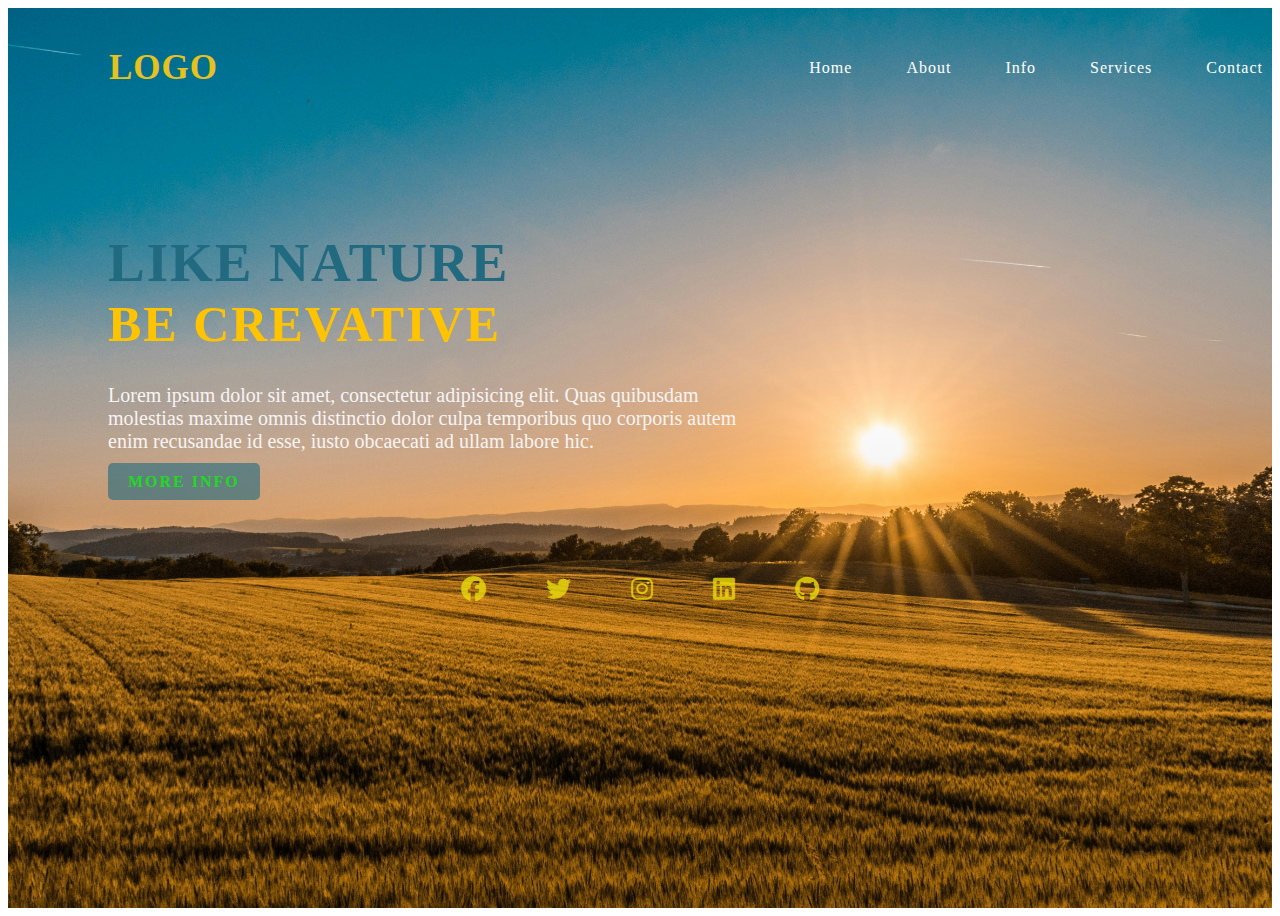
<file: Landing Pages/index.html>
<!DOCTYPE html>
<html lang="en" dir="ltr">
<head>
    <meta charset="UTF-8">
    <meta name="viewport" content="width=device-width, initial-scale=1.0">
    <title>Landind Page</title>
    <link rel="stylesheet" href="https://cdnjs.cloudflare.com/ajax/libs/font-awesome/6.5.1/css/all.min.css">
    <link rel="stylesheet" href="style.css">
</head>
<body>

    <section>
        <input type="checkbox" id="check">
        <header>
            <h2> <a href="#" class="logo">LOGO</a></h2>
            <div class="navigation">
                <a href="#">Home</a>
                <a href="#">About</a>
                <a href="#">Info</a>
                <a href="#">Services</a>
                <a href="#">Contact</a>
            </div>
            <label for="check">
            <i class="fas fa-bars menu-btn"></i>
            <i class="fas fa-times close-btn"></i>
            </label>
        </header>
        <div class="content">
            <div class="info">
                <h2>Like Nature <br><span>Be Crevative</span></h2>
                <p>Lorem ipsum dolor sit amet, consectetur adipisicing elit. Quas quibusdam molestias maxime omnis distinctio dolor culpa temporibus quo corporis autem enim recusandae id esse, iusto obcaecati ad ullam labore hic.</p>
                <a href="#" class="info-btn">More Info</a>
            </div>
            </div>
            <div class="media-icons">
                <a href="#"><i class="fa-brands fa-facebook"></i></a>
                <a href="#"><i class="fa-brands fa-twitter"></i></a>
                <a href="#"><i class="fa-brands fa-instagram"></i></a>
                <a href="#"><i class="fa-brands fa-linkedin"></i></a>
                <a href="#"><i class="fa-brands fa-github"></i></a>
            </div>
    </section>
</body>
</html>
</file>
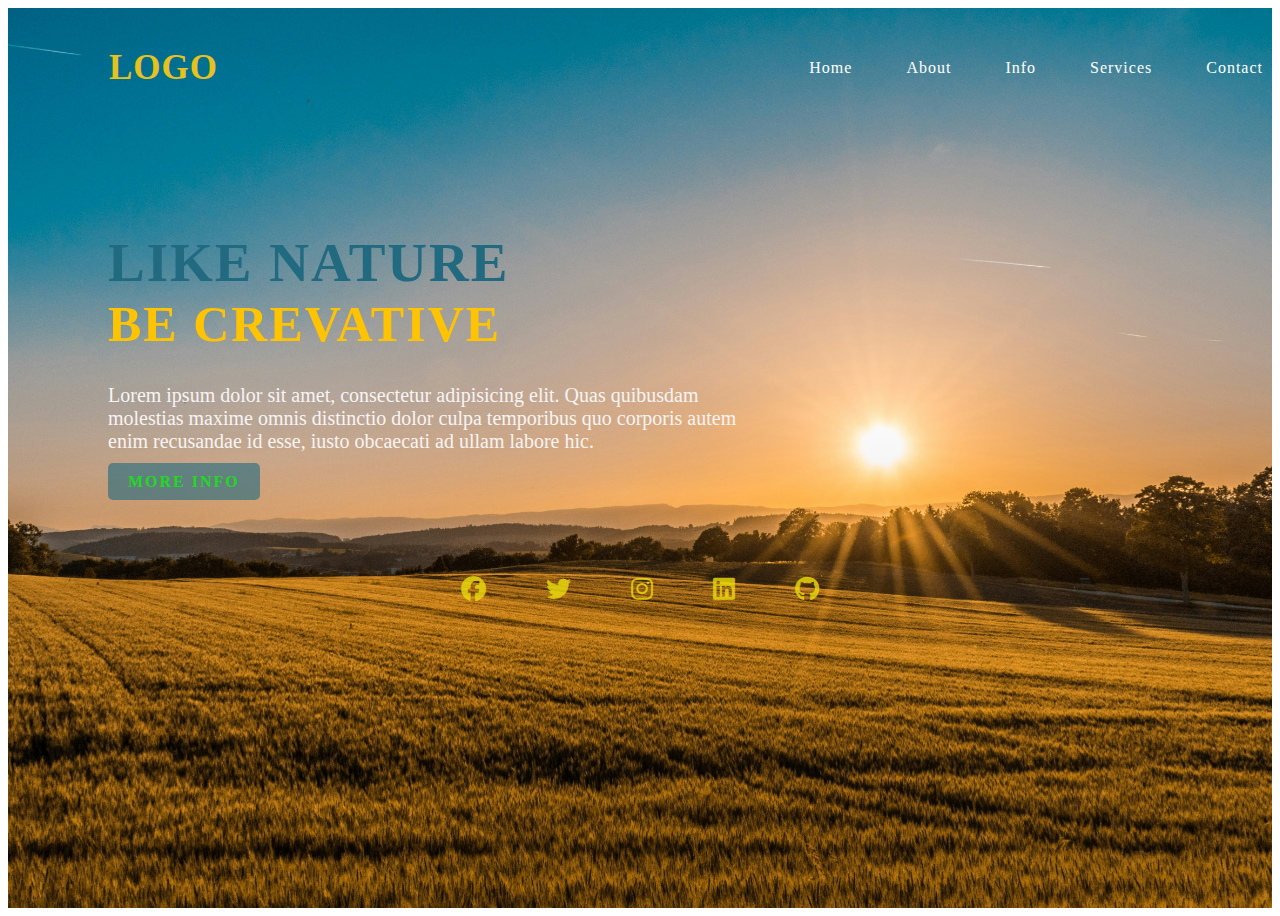
<file: Landing Pages/landing.html>
<!DOCTYPE html>
<html lang="en" dir="ltr">
<head>
    <meta charset="UTF-8">
    <meta name="viewport" content="width=device-width, initial-scale=1.0">
    <title>Landind Page</title>
    <link rel="stylesheet" href="https://cdnjs.cloudflare.com/ajax/libs/font-awesome/6.5.1/css/all.min.css">
    <link rel="stylesheet" href="pagestyle.css">
</head>
<body>

    <section>
        <input type="checkbox" id="check">
        <header>
            <h2> <a href="#" class="logo">LOGO</a></h2>
            <div class="navigation">
                <a href="#">Home</a>
                <a href="#">About</a>
                <a href="#">Info</a>
                <a href="#">Services</a>
                <a href="#">Contact</a>
            </div>
            <label for="check">
            <i class="fas fa-bars menu-btn"></i>
            <i class="fas fa-times close-btn"></i>
            </label>
        </header>
        <div class="content">
            <div class="info">
                <h2>Like Nature <br><span>Be Crevative</span></h2>
                <p>Lorem ipsum dolor sit amet, consectetur adipisicing elit. Quas quibusdam molestias maxime omnis distinctio dolor culpa temporibus quo corporis autem enim recusandae id esse, iusto obcaecati ad ullam labore hic.</p>
                <a href="#" class="info-btn">More Info</a>
            </div>
            </div>
            <div class="media-icons">
                <a href="#"><i class="fa-brands fa-facebook"></i></a>
                <a href="#"><i class="fa-brands fa-twitter"></i></a>
                <a href="#"><i class="fa-brands fa-instagram"></i></a>
                <a href="#"><i class="fa-brands fa-linkedin"></i></a>
                <a href="#"><i class="fa-brands fa-github"></i></a>
            </div>
    </section>
</body>
</html>
</file>
<file: Landing Pages/style.css>
<style>
  @import url('https://fonts.googleapis.com/css2?family=Poppins:wght@300;400;500;600;700;800;900&display=swap');
</style>

*{
    margin: 0;
    padding: 0;
    box-sizing: border-box;
    font-family: "Poppins", sans-serif;
}

section{
    position: relative;
    width: 100%;
    min-height: 100vh;
    display: flex;
    flex-direction: column;
    justify-content: flex-start;
    background: url(bg7.jpg)no-repeat;
    background-size: cover;
    background-position: center;
}

header{
    position: relative;
    top: 0%;
    width: 100%;
    padding: 20px 1px;
    display: flex;
    justify-content: space-between;
    align-items: center;
}

header .logo{
    position: relative;
    color: #e7c21e;
    font-size: 35px;
    text-decoration: none;
    text-transform: uppercase;
    font-weight: 800;
    letter-spacing: 1px;
    left: 100px;
}

header .navigation a{
    color: #fff;
    text-decoration: none;
    font-weight: 500;
    letter-spacing: 1px;
    padding: 1px 10px;
    border-radius: 20px;
    transition: 0.3s;
    transition-property: background;
}

header .navigation a:not(:last-child){
    margin-right: 30px;
}

header .navigation a:hover{
    background: #226A80;
}

.content{
    max-width: 650px;
    margin: 60px 100px;
}

.content .info h2{
    color: #226A80;
    font-size: 55px;
    text-transform: uppercase;
    font-weight: 800;
    letter-spacing: 2px;
    line-height: 60px;
    margin-bottom: 30px;
}

.content .info h2 span{
    color: #FFC300;
    font-size: 50px;
    font-weight: 600;

}

.content .info p{
    font-size: 20px;
    font-weight: 500;
    margin-bottom: 20px;
    color: #f7f4f4;
}

.content .info-btn{
    color: #10f008d0;
    background: #226a809c;
    text-decoration: none;
    text-transform: uppercase;
    font-weight: 700;
    letter-spacing: 2px;
    padding: 10px 20px;
    border-radius: 5px;
    transition: 0.3s;
    transition-property: background;
}

.content .info-btn:hover{
    background: #226A80;
}

.media-icons{
    display: flex;
    justify-content: center;
    align-items: center;
    margin: 25px;
}

.media-icons a{
    position: relative;
    color: #ebdc0bd0;
    font-size: 25px;
    transition: 0.3s;
    transition-property: transform;
}

.media-icons a:not(:last-child){
    margin-right: 60px;
}

.media-icons a:hover{
    transform: scale(1.5);
}

label{
    display: none;
}

#check{
    z-index: 3;
    display: none;
}

/* RESPONSIVE PRO */

@media (max-width: 960px){
    header .navigation{
        display: none;
    }

    label{
        display: block;
        font-size: 25px;
        cursor: pointer;
        transition: 0.3s;
        transition-property: color;
        margin-right: 30px;
        color: #fff;
    }

    label:hover{
        color: #226A80;
    }

    label .close-btn{
        display: none;
    }

    #check:checked ~ header .navigation{
        z-index: 2;
        position: fixed;
        background: rgba(146, 218, 218, 0.418);
        top: 0;
        bottom: 0;
        left: 0;
        right: 0;
        display: flex;
        flex-direction: column;
        justify-content: center;
        align-items: center;
    }

    #check:checked ~ header .navigation a{
        font-weight: 700;
        margin-right: 0;
        margin-bottom: 50px;
        letter-spacing: 2px;
    }

    #check:checked ~ header label .menu-btn{
        display: none;
    }

    #check:checked ~ header label .close-btn{
        z-index: 2;
        display: block;
        position: fixed;
    }

    label .menu-btn{
        position: absolute;
        
    }

    label .logo{
        position: absolute;
        bottom: -6px;
    }

    .content .info h2{
        font-size: 45px;
        line-height: 50px;
    }

    .content .info h2 span{
        font-size: 40px;
        font-weight: 600;
    }

    .content .info p{
        font-size: 14px;
    }
}

@media (max-width: 560px) {
    .content .info h2{
        font-size: 35px;
        line-height: 45px;
    }

    .content .info h2 span{
        font-size: 30px;
        font-weight: 600;
    }

    .content .info p{
        font-size: 14px;
    }
    
}
</file>
<file: Landing Pages/pagestyle.css>
<style>
  @import url('https://fonts.googleapis.com/css2?family=Poppins:wght@300;400;500;600;700;800;900&display=swap');
</style>

*{
    margin: 0;
    padding: 0;
    box-sizing: border-box;
    font-family: "Poppins", sans-serif;
}

section{
    position: relative;
    width: 100%;
    min-height: 100vh;
    display: flex;
    flex-direction: column;
    justify-content: flex-start;
    background: url(bg7.jpg)no-repeat;
    background-size: cover;
    background-position: center;
}

header{
    position: relative;
    top: 0%;
    width: 100%;
    padding: 20px 1px;
    display: flex;
    justify-content: space-between;
    align-items: center;
}

header .logo{
    position: relative;
    color: #e7c21e;
    font-size: 35px;
    text-decoration: none;
    text-transform: uppercase;
    font-weight: 800;
    letter-spacing: 1px;
    left: 100px;
}

header .navigation a{
    color: #fff;
    text-decoration: none;
    font-weight: 500;
    letter-spacing: 1px;
    padding: 1px 10px;
    border-radius: 20px;
    transition: 0.3s;
    transition-property: background;
}

header .navigation a:not(:last-child){
    margin-right: 30px;
}

header .navigation a:hover{
    background: #226A80;
}

.content{
    max-width: 650px;
    margin: 60px 100px;
}

.content .info h2{
    color: #226A80;
    font-size: 55px;
    text-transform: uppercase;
    font-weight: 800;
    letter-spacing: 2px;
    line-height: 60px;
    margin-bottom: 30px;
}

.content .info h2 span{
    color: #FFC300;
    font-size: 50px;
    font-weight: 600;

}

.content .info p{
    font-size: 20px;
    font-weight: 500;
    margin-bottom: 20px;
    color: #f7f4f4;
}

.content .info-btn{
    color: #10f008d0;
    background: #226a809c;
    text-decoration: none;
    text-transform: uppercase;
    font-weight: 700;
    letter-spacing: 2px;
    padding: 10px 20px;
    border-radius: 5px;
    transition: 0.3s;
    transition-property: background;
}

.content .info-btn:hover{
    background: #226A80;
}

.media-icons{
    display: flex;
    justify-content: center;
    align-items: center;
    margin: 25px;
}

.media-icons a{
    position: relative;
    color: #ebdc0bd0;
    font-size: 25px;
    transition: 0.3s;
    transition-property: transform;
}

.media-icons a:not(:last-child){
    margin-right: 60px;
}

.media-icons a:hover{
    transform: scale(1.5);
}

label{
    display: none;
}

#check{
    z-index: 3;
    display: none;
}

/* RESPONSIVE PRO */

@media (max-width: 960px){
    header .navigation{
        display: none;
    }

    label{
        display: block;
        font-size: 25px;
        cursor: pointer;
        transition: 0.3s;
        transition-property: color;
        margin-right: 30px;
        color: #fff;
    }

    label:hover{
        color: #226A80;
    }

    label .close-btn{
        display: none;
    }

    #check:checked ~ header .navigation{
        z-index: 2;
        position: fixed;
        background: rgba(146, 218, 218, 0.418);
        top: 0;
        bottom: 0;
        left: 0;
        right: 0;
        display: flex;
        flex-direction: column;
        justify-content: center;
        align-items: center;
    }

    #check:checked ~ header .navigation a{
        font-weight: 700;
        margin-right: 0;
        margin-bottom: 50px;
        letter-spacing: 2px;
    }

    #check:checked ~ header label .menu-btn{
        display: none;
    }

    #check:checked ~ header label .close-btn{
        z-index: 2;
        display: block;
        position: fixed;
    }

    label .menu-btn{
        position: absolute;
        
    }

    label .logo{
        position: absolute;
        bottom: -6px;
    }

    .content .info h2{
        font-size: 45px;
        line-height: 50px;
    }

    .content .info h2 span{
        font-size: 40px;
        font-weight: 600;
    }

    .content .info p{
        font-size: 14px;
    }
}

@media (max-width: 560px) {
    .content .info h2{
        font-size: 35px;
        line-height: 45px;
    }

    .content .info h2 span{
        font-size: 30px;
        font-weight: 600;
    }

    .content .info p{
        font-size: 14px;
    }
    
}
</file>
